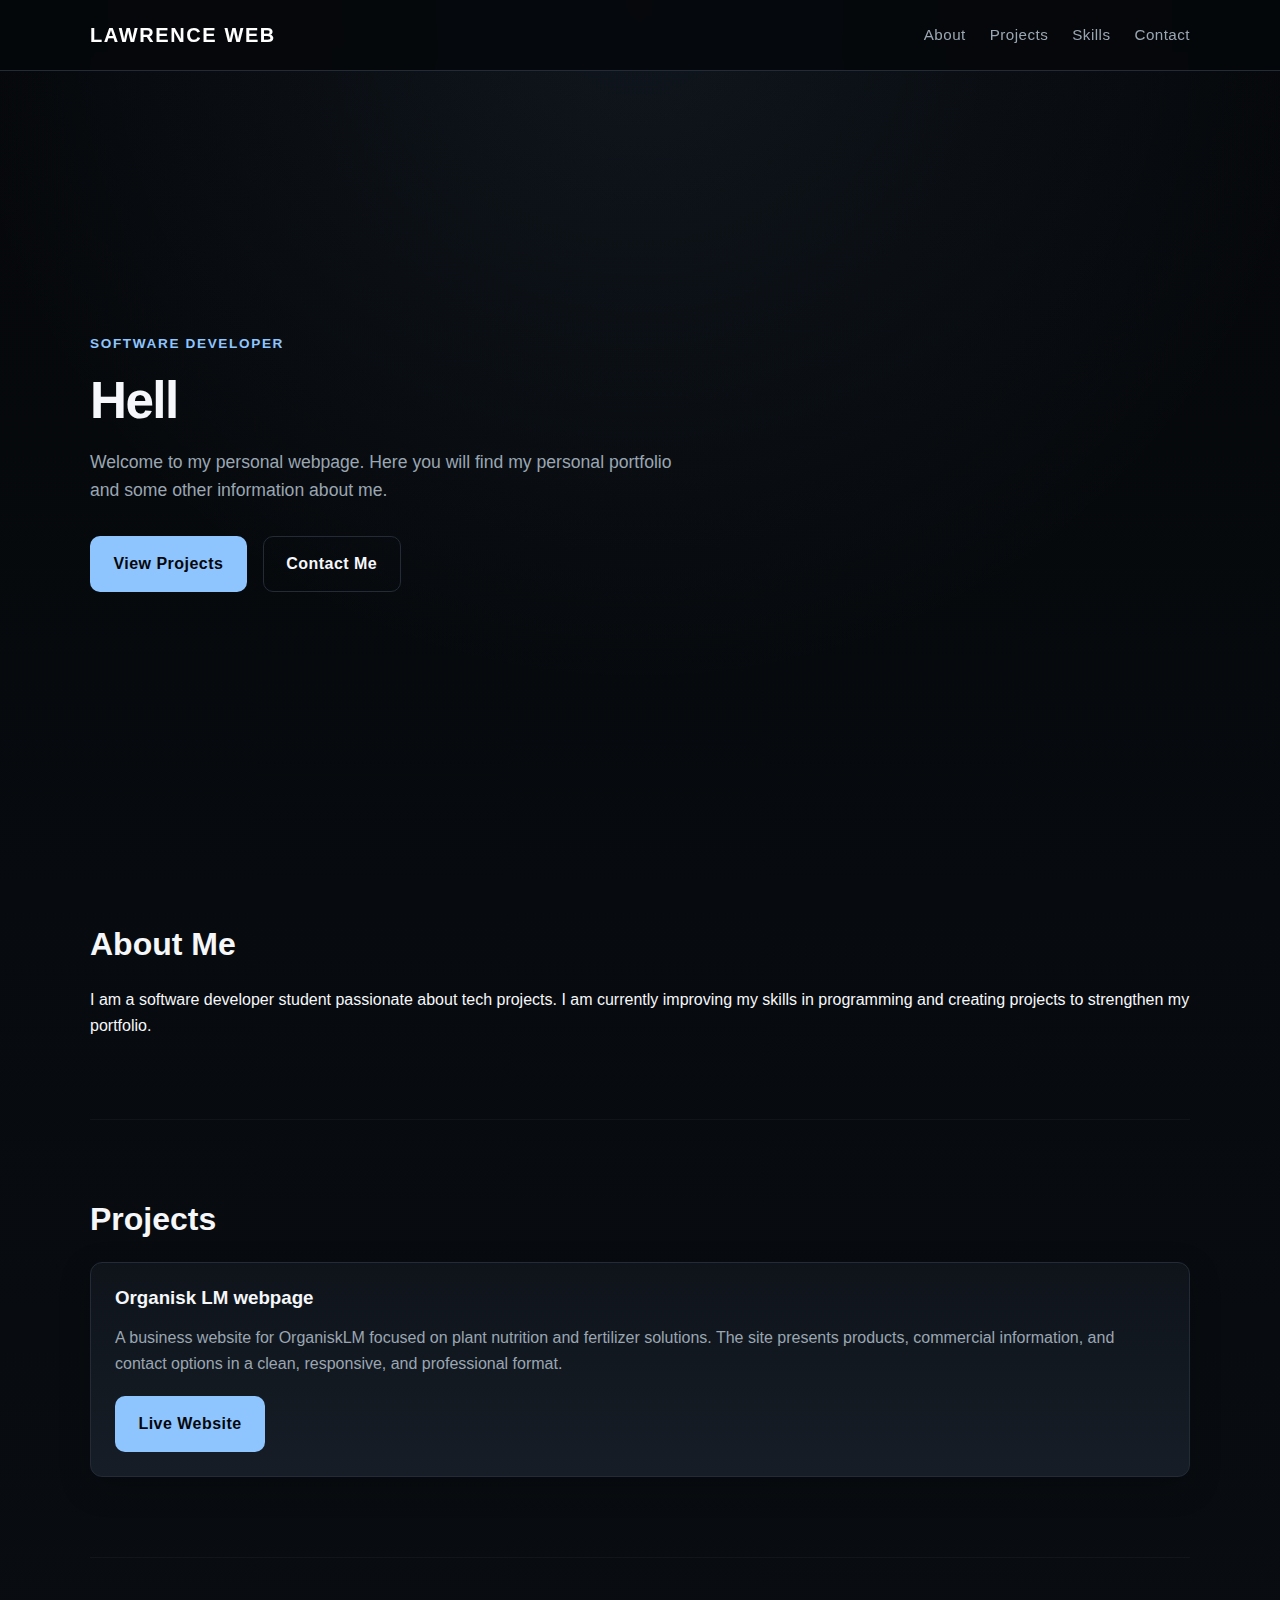
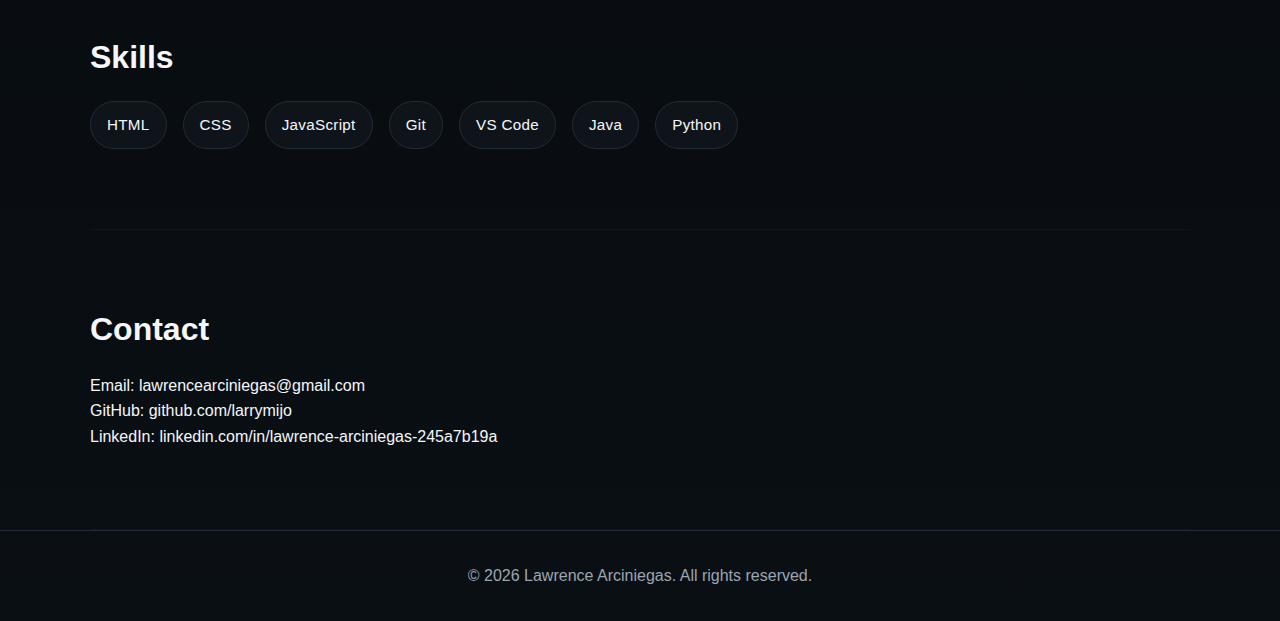
<file: index.html>
<!DOCTYPE html>
<html lang="en">
  <head>
    <meta charset="UTF-8" />
    <meta name="viewport" content="width=device-width, initial-scale=1.0" />
    <meta
      name="description"
      content="Personal webpage."
    />
    <meta name="author" content="Lawrence" />
    <title>Lawrence | Personal Web</title>

    <link rel="stylesheet" href="assets/css/style.css" />
  </head>
  <body>
    <header class="header">
      <nav class="navbar container">
        <a href="index.html" class="logo">Lawrence Web</a>

        <ul class="nav-links">
          <li><a href="#about">About</a></li>
          <li><a href="#projects">Projects</a></li>
          <li><a href="#skills">Skills</a></li>
          <li><a href="#contact">Contact</a></li>
        </ul>
      </nav>
    </header>

    <main>
      <section class="hero container">
        <div class="hero-content">
          <p class="hero-subtitle">Software Developer</p>
          <h1>Hello World! I’m Lawrence</h1>
          <p class="hero-text">
            Welcome to my personal webpage. Here you will find my personal portfolio and some other information about me.
          </p>
          <div class="hero-buttons">
            <a href="#projects" class="btn btn-primary">View Projects</a>
            <a href="#contact" class="btn btn-secondary">Contact Me</a>
          </div>
        </div>
      </section>

      <section id="about" class="section container">
        <h2>About Me</h2>
        <p>
          I am a software developer student passionate about tech projects.
          I am currently improving my skills in programming and creating projects to strengthen my portfolio.
        </p>
      </section>

      <section id="projects" class="section container">
        <h2>Projects</h2>
        <div class="projects-grid">
          <article class="project-card">
            <h3>Organisk LM webpage</h3>
            <p class="project-description">
              A business website for OrganiskLM focused on plant nutrition and fertilizer solutions.
              The site presents products, commercial information, and contact options in a clean,
              responsive, and professional format.
            </p>

            <div class="project-links">
                <a
                    href="https://www.organisklm.com/"
                    target="_blank"
                    rel="noopener noreferrer"
                    class="btn btn-primary"
                >
                    Live Website
                </a>
            </div>
          </article>
        </div>
      </section>

      <section id="skills" class="section container">
        <h2>Skills</h2>
        <div class="skills-list">
          <span>HTML</span>
          <span>CSS</span>
          <span>JavaScript</span>
          <span>Git</span>
          <span>VS Code</span>
          <span>Java</span>
          <span>Python</span>
        </div>
      </section>

      <section id="contact" class="section container">
        <h2>Contact</h2>
        <p>Email: lawrencearciniegas@gmail.com</p>
        <p>GitHub: github.com/larrymijo</p>
        <p>LinkedIn: linkedin.com/in/lawrence-arciniegas-245a7b19a</p>
      </section>
    </main>

    <footer class="footer">
      <div class="container">
        <p>&copy; 2026 Lawrence Arciniegas. All rights reserved.</p>
      </div>
    </footer>

    <script src="assets/js/main.js"></script>
  </body>
</html>
</file>
<file: assets/css/style.css>
/* =========================
   CSS RESET
========================= */
* {
  margin: 0;
  padding: 0;
  box-sizing: border-box;
}

/* =========================
   ROOT VARIABLES
========================= */
:root {
  --bg-color: #05070a;
  --surface-color: #0f141b;
  --surface-color-2: #161d26;
  --primary-color: #8ec5ff;
  --primary-hover: #b8dcff;
  --text-color: #f5f7fa;
  --muted-color: #9aa6b2;
  --border-color: #222b36;
  --white: #ffffff;

  --max-width: 1100px;
  --radius: 12px;
  --transition: 0.3s ease;
}

/* =========================
   GLOBAL
========================= */
html {
  scroll-behavior: smooth;
}

body {
  font-family: Arial, sans-serif;
  background:
    radial-gradient(circle at top, rgba(142, 197, 255, 0.08), transparent 30%),
    linear-gradient(180deg, #05070a 0%, #0a0f14 100%);
  color: var(--text-color);
  line-height: 1.6;
  padding-top: 80px;
}

img {
  max-width: 100%;
  display: block;
}

a {
  color: inherit;
  text-decoration: none;
}

ul {
  list-style: none;
}

.container {
  width: 90%;
  max-width: var(--max-width);
  margin: 0 auto;
}

.section {
  padding: 5rem 0;
  border-bottom: 1px solid rgba(255, 255, 255, 0.04);
}

h1,
h2,
h3 {
  line-height: 1.2;
}

h2 {
  font-size: 2rem;
  margin-bottom: 1.5rem;
}

/* =========================
   HEADER / NAVBAR
========================= */
.header {
  position: fixed;
  top: 0;
  left: 0;
  width: 100%;
  background-color: rgba(5, 7, 10, 0.88);
  border-bottom: 1px solid var(--border-color);
  backdrop-filter: blur(10px);
  z-index: 1000;
  transition: transform 0.3s ease, background-color 0.3s ease;
}

.header-hidden {
  transform: translateY(-100%);
}

.navbar {
  display: flex;
  justify-content: space-between;
  align-items: center;
  padding: 1.2rem 0;
}

.logo {
  font-size: 1.25rem;
  font-weight: 700;
  letter-spacing: 0.08em;
  text-transform: uppercase;
  color: var(--white);
}

.nav-links {
  display: flex;
  gap: 1.5rem;
}

.nav-links a {
  color: var(--muted-color);
  transition: var(--transition);
  font-size: 0.95rem;
  letter-spacing: 0.03em;
}

.nav-links a:hover {
  color: var(--primary-color);
}

/* =========================
   HERO
========================= */
.hero {
  min-height: 85vh;
  display: flex;
  align-items: center;
}

.hero-content {
  max-width: 700px;
}

.hero-subtitle {
  color: var(--primary-color);
  font-weight: 600;
  margin-bottom: 1rem;
  text-transform: uppercase;
  letter-spacing: 0.12em;
  font-size: 0.85rem;
}

.hero h1 {
  font-size: 3.2rem;
  margin-bottom: 1rem;
  font-weight: 800;
  letter-spacing: -0.03em;
}

.hero-text {
  color: var(--muted-color);
  margin-bottom: 2rem;
  font-size: 1.1rem;
  max-width: 60ch;
}

/* =========================
   BUTTONS
========================= */
.hero-buttons {
  display: flex;
  gap: 1rem;
  flex-wrap: wrap;
}

.btn {
  display: inline-block;
  padding: 0.9rem 1.4rem;
  border-radius: 10px;
  font-weight: 600;
  transition: var(--transition);
  letter-spacing: 0.03em;
}

.btn-primary {
  background-color: var(--primary-color);
  color: #05070a;
  border: 1px solid transparent;
}

.btn-primary:hover {
  background-color: var(--primary-hover);
  transform: translateY(-2px);
}

.btn-secondary {
  border: 1px solid var(--border-color);
  color: var(--text-color);
  background-color: transparent;
}

.btn-secondary:hover {
  border-color: var(--primary-color);
  color: var(--primary-color);
  background-color: rgba(142, 197, 255, 0.04);
}

/* =========================
   PROJECTS
========================= */
.projects-grid {
  display: grid;
  grid-template-columns: repeat(auto-fit, minmax(260px, 1fr));
  gap: 1.5rem;
}

.project-card {
  background: linear-gradient(180deg, var(--surface-color) 0%, var(--surface-color-2) 100%);
  border: 1px solid var(--border-color);
  padding: 1.5rem;
  border-radius: var(--radius);
  transition: var(--transition);
  box-shadow: 0 10px 30px rgba(0, 0, 0, 0.25);
}

.project-card:hover {
  transform: translateY(-4px);
  border-color: var(--primary-color);
  box-shadow: 0 16px 40px rgba(0, 0, 0, 0.35);
}

.project-card h3 {
  margin-bottom: 1rem;
}

.project-description {
  color: var(--muted-color);
  margin-bottom: 1.2rem;
}

.project-links {
  display: flex;
  gap: 1rem;
  flex-wrap: wrap;
}

/* =========================
   SKILLS
========================= */
.skills-list {
  display: flex;
  flex-wrap: wrap;
  gap: 1rem;
}

.skills-list span {
  background-color: var(--surface-color);
  border: 1px solid var(--border-color);
  padding: 0.7rem 1rem;
  border-radius: 999px;
  color: var(--text-color);
  font-size: 0.95rem;
  letter-spacing: 0.02em;
}


/* =========================
   FOOTER
========================= */
.footer {
  border-top: 1px solid var(--border-color);
  padding: 2rem 0;
  color: var(--muted-color);
  text-align: center;
}

/* =========================
   RESPONSIVE
========================= */
@media (max-width: 768px) {
  .navbar {
    flex-direction: column;
    gap: 1rem;
  }

  .nav-links {
    flex-wrap: wrap;
    justify-content: center;
  }

  .hero h1 {
    font-size: 2.2rem;
  }
}
</file>
